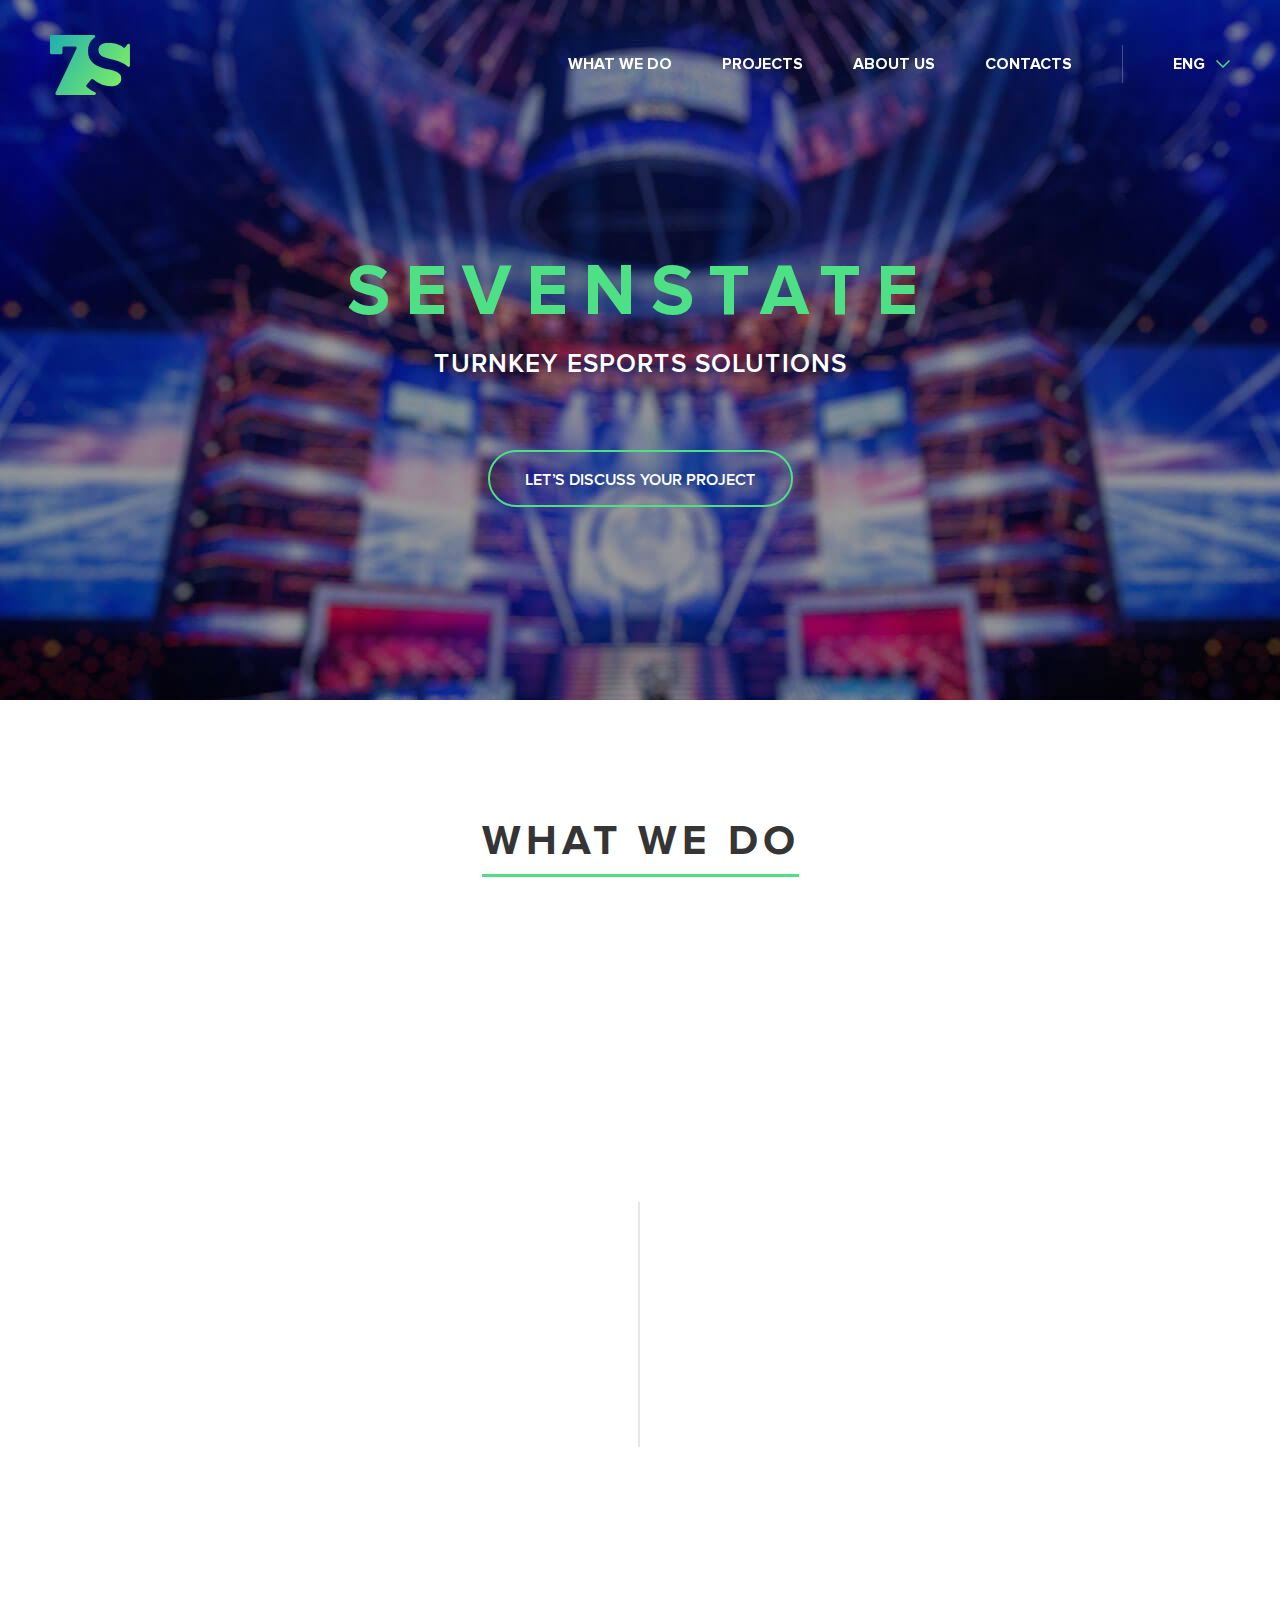
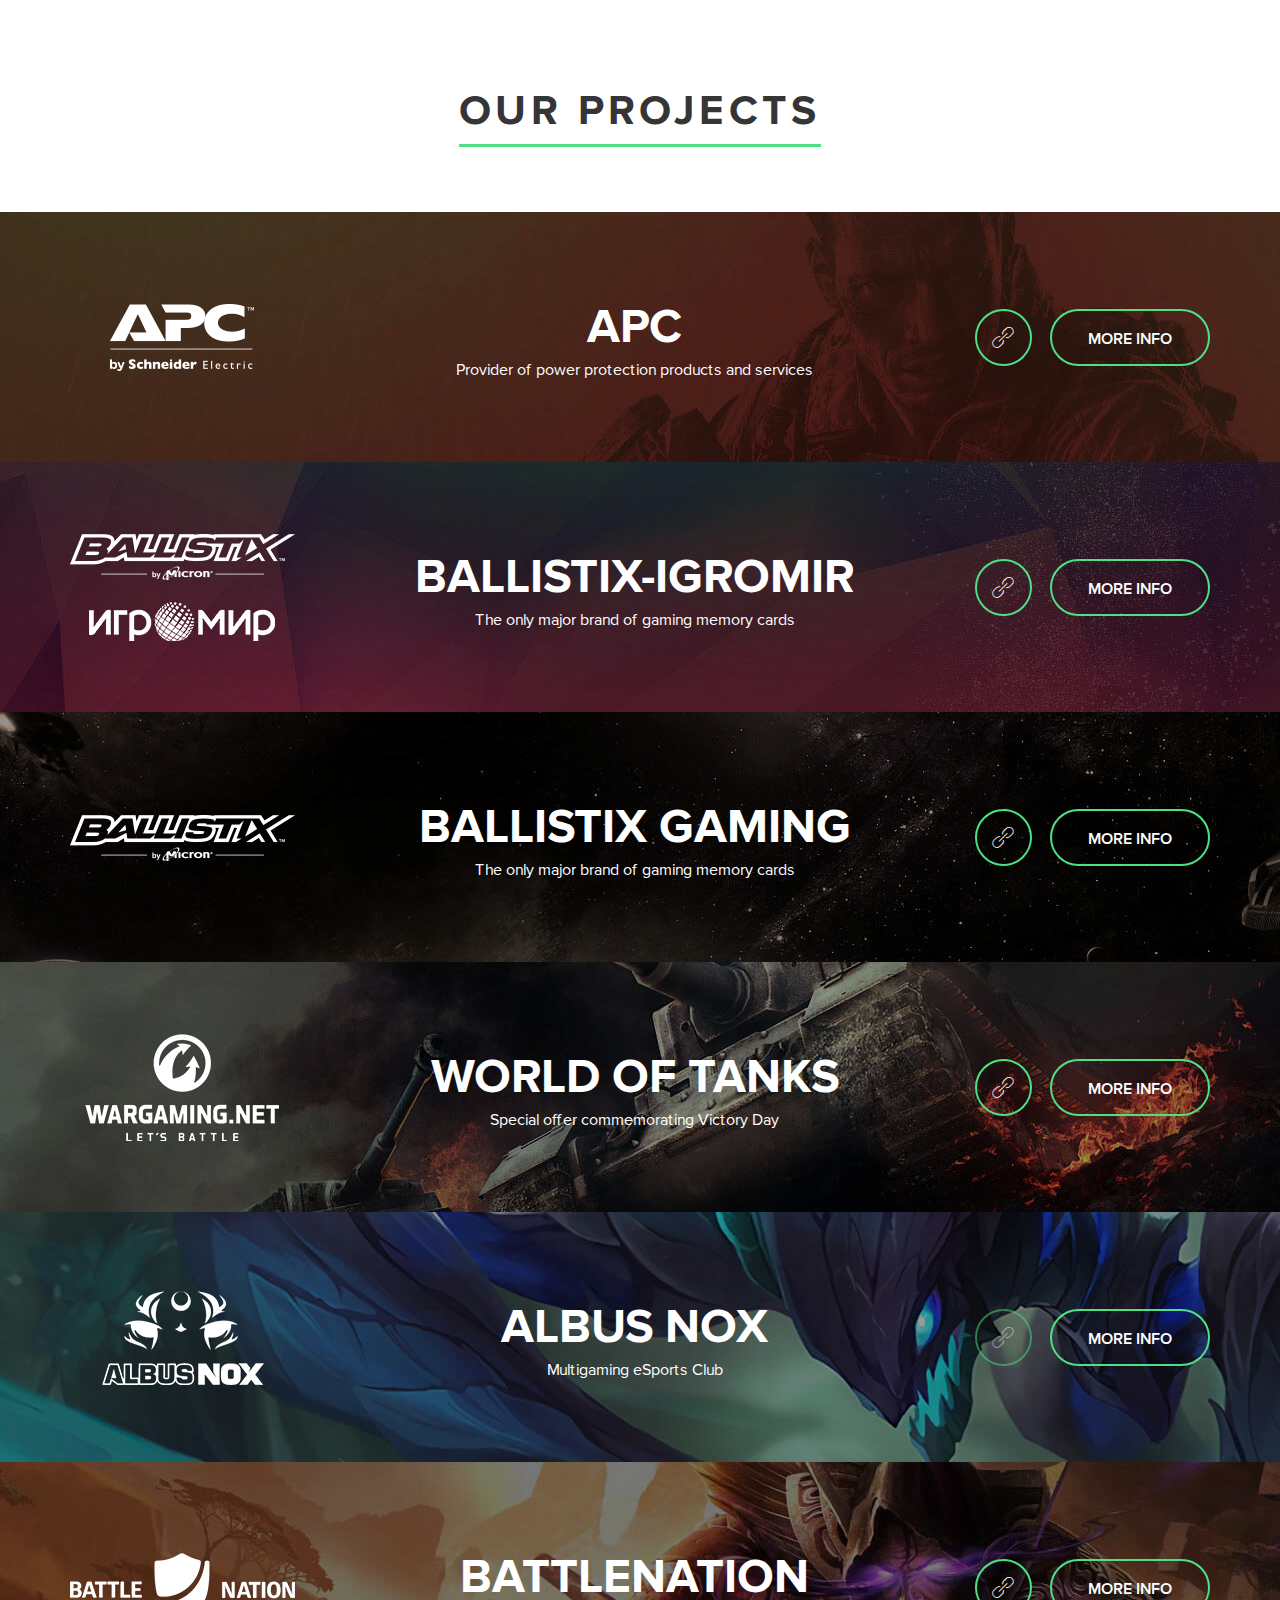
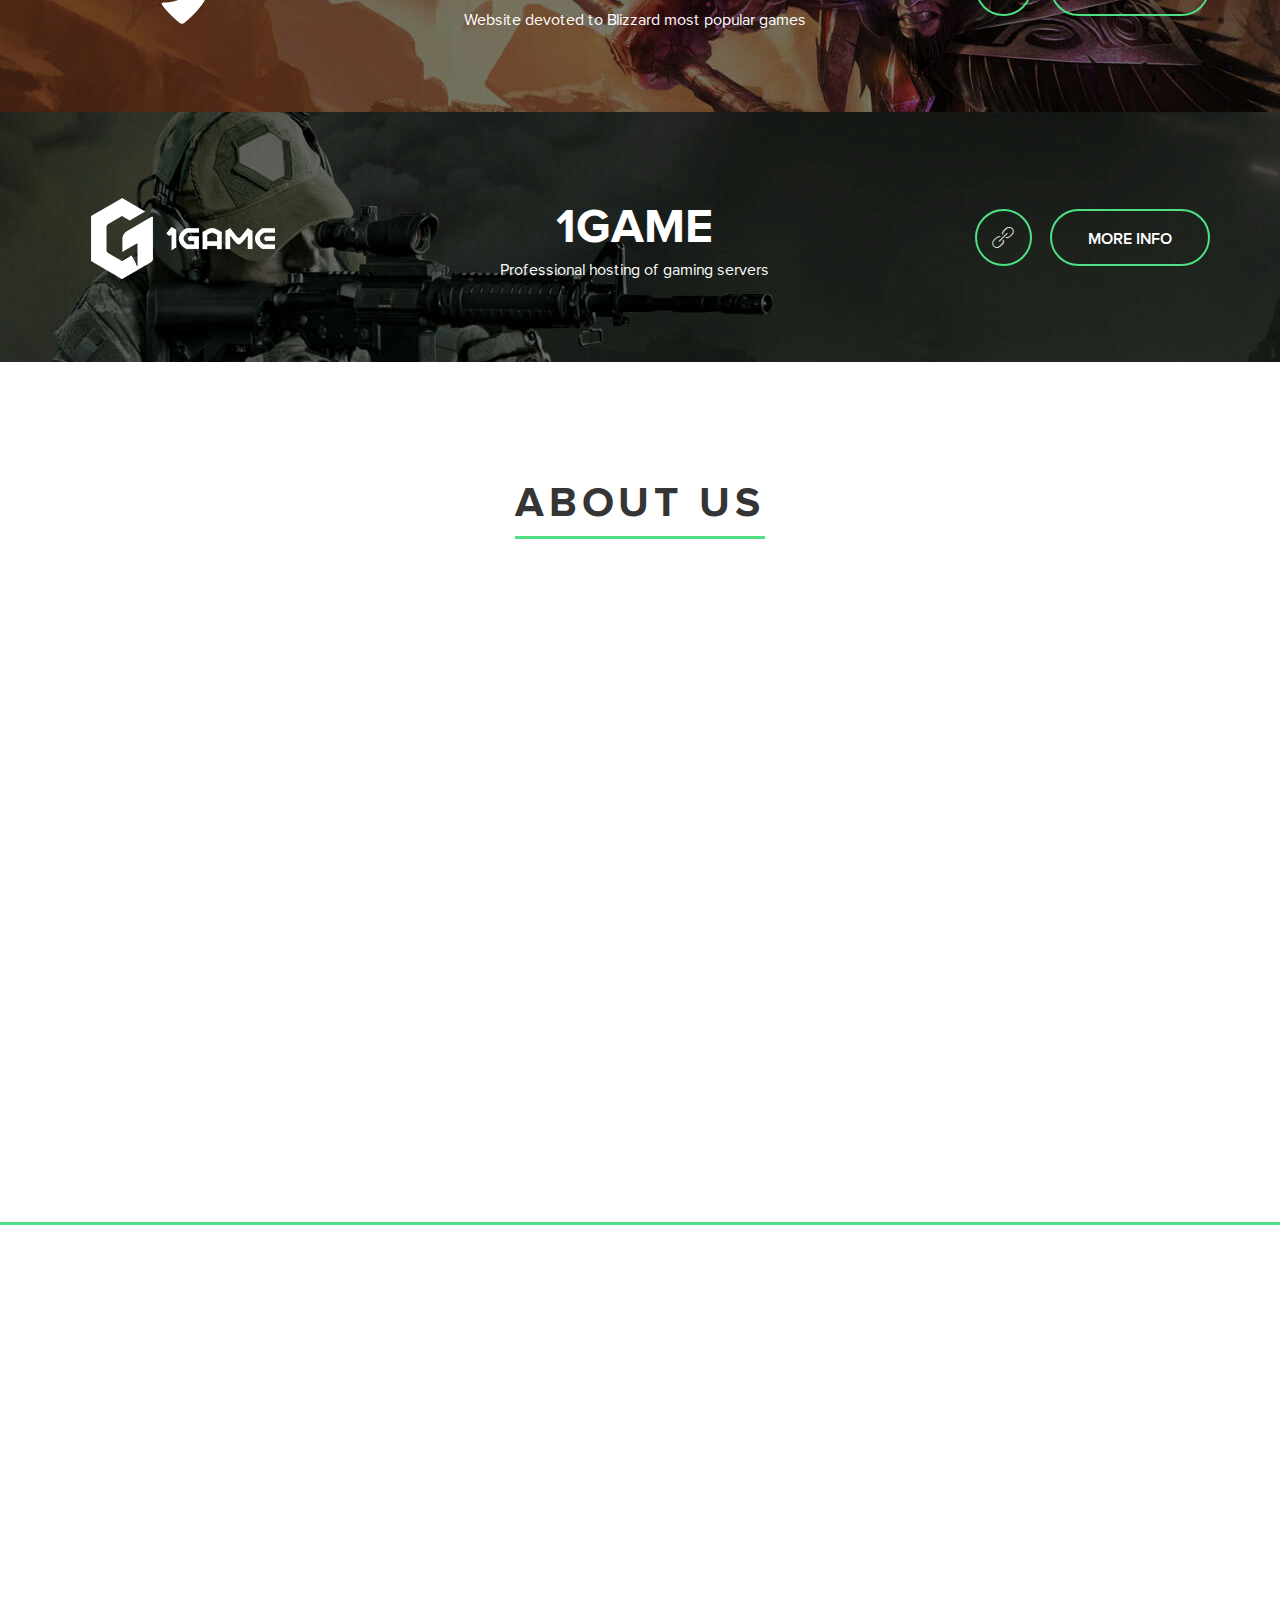
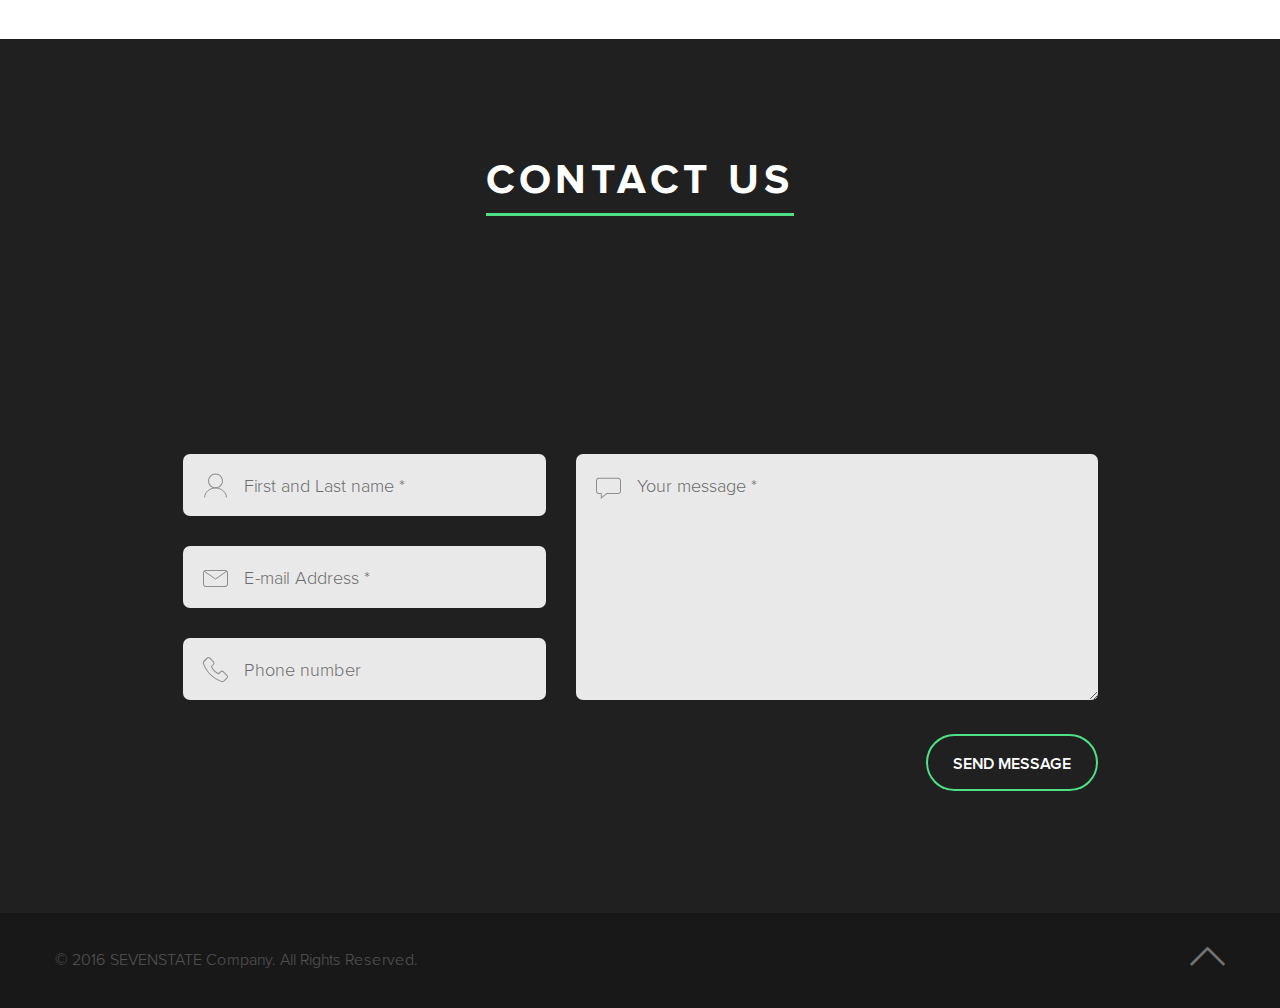
<file: index.html>
<!DOCTYPE html>
<html lang="en">
<head>
  <meta charset="UTF-8">
  <meta name="viewport" content="width=device-width, initial-scale=1">
  <title>Sevenstate</title>

  <link rel="stylesheet" href="css/animate.css">
  <link rel="stylesheet" href="css/grid.css">
  <link rel="stylesheet" href="css/fonts.css">
  <link rel="stylesheet" href="css/application.css">
  <link rel="stylesheet" href="css/button.css">

  <link rel="apple-touch-icon" sizes="180x180" href="/apple-touch-icon.png">
  <link rel="icon" type="image/png" href="favicon-32x32.png" sizes="32x32">
  <link rel="icon" type="image/png" href="favicon-16x16.png" sizes="16x16">
  <link rel="manifest" href="manifest.json">
  <link rel="mask-icon" href="safari-pinned-tab.svg" color="#4cdf84">
  <meta name="apple-mobile-web-app-title" content="sevenstate.com">
  <meta name="application-name" content="sevenstate.com">
  <meta name="theme-color" content="#ffffff">

</head>
<body>
  
  <!-- section first -->
  <section id="first">
    <div class="header_wrapper clearfix">
      <a href="/" class="logo">
        <img src="img/logo.svg" alt="logo" class="img-responsive">
      </a>
      <span class="logo_text">sevenstate</span>
      <div class="mobile_lang hidden-md hidden-lg">
        <a href="javascript:void(0);">eng</a>
        <a href="javascript:void(0);">rus</a>
      </div>
      <nav id="menu">
        <ul>
          <li><span data-scroll="#second">what we do</span></li>
          <li><span data-scroll="#third">projects</span></li>
          <li><span data-scroll="#four">about us</span></li>
          <li><span data-scroll="#fifth">contacts</span></li>
          <li class="visible-lg visible-md">
            <div>
              <a href="javascript:void(0);">eng</a>
              <a href="javascript:void(0);">rus</a>
              <p class="arrow">
                <img src="img/arrow-down.svg" alt="arrow down" class="img-responsive">
              </p>
            </div>
          </li>
        </ul>
      </nav>
      
      <div class="mobile_toggle_btn">
        <span class="line-1"></span>
        <span class="line-2"></span>
        <span class="line-3"></span>
      </div>
    </div>
    <div class="align-center fadeInUp wow" data-wow-delay=".25s">
      <h1>
        sevenstate
      </h1>
      <h2>
        turnkey esports solutions
      </h2>
      <a href="javascript:void(0);" class="btn discuss">Let’s discuss your project</a>
    </div>
  </section>

  <!-- section second -->
  <section id="second">
    <div class="align-center">
      <h2 class="section_title">
          <span>what we do</span>
      </h2>
      <div class="container aftertitle_text fadeInUp wow" data-wow-offset="25">
        SEVENSTATE is a young and ambitious company that makes turnkey cybersport projects.
        We offer wide range of services from content generation to development of design
        and cybersport WEB-projects.
      </div>
    </div>
    <div class="container align-center">
      <div class="row">
        <div class="col-md-6 bordered">
          <h3 class="fadeInUp wow" data-wow-offset="25">
            Digital Innovation
          </h3>
          <div class="row fadeInUp wow" data-wow-offset="100">
            <div class="col-xs-6 item">
              <i class="icon-console"></i>
              <p>Web Development</p>
            </div>
            <div class="col-xs-6 item">
              <i class="icon-design"></i>
              <p>UI/UX Design</p>
            </div>
          </div>
          <div class="row fadeInUp wow" data-wow-offset="100">
            <div class="col-xs-6 item">
              <i class="icon-imac"></i>
              <p>Website Design</p>
            </div>
            <div class="col-xs-6 item">
              <i class="icon-smart-tablet-2"></i>
              <p>Web Apps / Products</p>
            </div>
          </div>
        </div>
        <div class="col-md-6">
          <h3 class="fadeInUp wow" data-wow-offset="25">
            Brand Communication
          </h3>
          <div class="row fadeInUp wow" data-wow-offset="100">
            <div class="col-xs-6 item">
              <i class="icon-news-2"></i>
              <p>Content Development</p>
            </div>
            <div class="col-xs-6 item">
              <i class="icon-pen-2"></i>
              <p>Brand Design</p>
            </div>
          </div>
          <div class="row fadeInUp wow" data-wow-offset="100">
            <div class="col-xs-6 item">
              <i class="icon-user-group-2"></i>
              <p>Marketing & SMM</p>
            </div>
            <div class="col-xs-6 item">
              <i class="icon-camera"></i>
              <p>Live Events Coverage</p>
            </div>
          </div>
        </div>
      </div>
    </div>
  </section>

  <!-- section third -->
  <section id="third">
    <div class="align-center">
      <h2 class="section_title">
          <span>our projects</span>
      </h2>
    </div>
    <div class="projects_wrapper">

      <!-- apc -->
      <div class="project clearfix">
        <div class="apc"></div>
        <header class="container align-center">
          <div>
            <img src="img/apc.png" srcset="img/apc.png 1x, img/apc@2x.png 2x" alt="apc" class="img-responsive">
          </div>
          <div class="visible-lg visible-md">
            <h3>
              APC
            </h3>
            <p>
              Provider of power protection products and services
            </p>
          </div>
          <div>
            <a class="btn circle" href="http://apchome.ru/gamers/" target="_blank">
              <i class="icon-link"></i>
            </a>
            <div class="btn project_info_btn">more info</div>
          </div>
        </header>
        <div class="container content">
          <div class="hidden-md hidden-lg align-center">
            <h3>
              APC
            </h3>
            <p>
              Provider of power protection products and services
            </p>
          </div>
          <div class="row">
            <div class="col-md-6">
              Lorem ipsum dolor sit amet, consectetur adipisicing elit. Animi ea magnam quos ratione earum pariatur dolor delectus illo amet expedita, rerum possimus! Adipisci eos doloribus, voluptate iusto quia nobis odio.
            </div>
            <div class="col-md-6">
              <img src="img/apc-mockup.png" srcset="img/apc-mockup.png 1x, img/apc-mockup.png 2x" alt="apc-mockup" class="img-responsive">
            </div>
          </div>
        </div>
      </div>

      <!-- ballistix igromir -->
      <div class="project clearfix">
        <div class="ballistix_igromir"></div>  
        <header class="container align-center">
          <div>
            <img src="img/ballistix-igromir.png" srcset="img/ballistix-igromir.png 1x, img/ballistix-igromir@2x.png 2x" alt="ballistix-igromir" class="img-responsive">
          </div>
          <div class="visible-lg visible-md">
            <h3>
              ballistix-igromir
            </h3>
            <p>
              The only major brand of gaming memory cards
            </p>
          </div>
          <div>
            <a class="btn circle" href="http://igromir.ballistix.gsl.tv/" target="_blank">
              <i class="icon-link"></i>
            </a>
            <div class="btn project_info_btn">more info</div>
          </div>
        </header>
        </header>
        <div class="container content">
          <div class="hidden-md hidden-lg align-center">
            <h3>
              ballistix-igromir
            </h3>
            <p>
              The only major brand of gaming memory cards
            </p>
          </div>
          <div class="row">
            <div class="col-md-6">
              Lorem ipsum dolor sit amet, consectetur adipisicing elit. Animi ea magnam quos ratione earum pariatur dolor delectus illo amet expedita, rerum possimus! Adipisci eos doloribus, voluptate iusto quia nobis odio.
            </div>
            <div class="col-md-6">
              <img src="img/ballistix-igromir-mockup.png" srcset="img/ballistix-igromir-mockup.png 1x, img/ballistix-igromir-mockup@2x.png 2x" alt="ballistix-igromir-mockup" class="img-responsive">
            </div>
          </div>
        </div>
      </div>

      <!-- ballistix gaming -->
      <div class="project clearfix">
        <div class="ballistix_gaming"></div>
        <header class="container align-center">
          <div>
            <img src="img/ballistix.png" srcset="img/ballistix.png 1x, img/ballistix@2x.png 2x" alt="ballistix" class="img-responsive">
          </div>
          <div class="visible-md visible-lg">
            <h3>
              ballistix gaming
            </h3>
            <p>
              The only major brand of gaming memory cards
            </p>
          </div>
          <div>
            <a class="btn circle" href="http://ballistix.gsl.tv/" target="_blank">
              <i class="icon-link"></i>
            </a>
            <div class="btn project_info_btn">more info</div>
          </div>
        </header>
        <div class="container content">
          <div class="hidden-md hidden-lg">
            <h3>
              ballistix gaming
            </h3>
            <p>
              The only major brand of gaming memory cards
            </p>
          </div>
          <div class="row">
            <div class="col-md-6">
              Lorem ipsum dolor sit amet, consectetur adipisicing elit. Animi ea magnam quos ratione earum pariatur dolor delectus illo amet expedita, rerum possimus! Adipisci eos doloribus, voluptate iusto quia nobis odio.
            </div>
            <div class="col-md-6">
              <img src="img/ballistix-mockup.png" srcset="img/ballistix-mockup.png 1x, img/ballistix-mockup@2x.png 2x" alt="ballistix-mockup" class="img-responsive">
            </div>
          </div>
        </div>
      </div>

      <!-- wot -->
      <div class="project clearfix">
        <div class="wot"></div>
        <header class="container align-center">
          <div>
            <img src="img/wot.png" srcset="img/wot.png 1x, img/wot@2x.png 2x" alt="wot" class="img-responsive">
          </div>
          <div class="visible-md visible-lg">
            <h3>
              world of tanks
            </h3>
            <p>
              Special offer commemorating Victory Day
            </p>
          </div>
          <div>
            <a class="btn circle" href="https://tanks.gsl.tv/" target="_blank">
              <i class="icon-link"></i>
            </a>
            <div class="btn project_info_btn">more info</div>
          </div>
        </header>
        <div class="container content">
          <div class="hidden-md hidden-lg">
            <h3>
              world of tanks
            </h3>
            <p>
              Special offer commemorating Victory Day
            </p>
          </div>
          <div class="row">
            <div class="col-md-6">
              Lorem ipsum dolor sit amet, consectetur adipisicing elit. Animi ea magnam quos ratione earum pariatur dolor delectus illo amet expedita, rerum possimus! Adipisci eos doloribus, voluptate iusto quia nobis odio.
            </div>
            <div class="col-md-6">
              <img src="img/wow-mockup.png" srcset="img/wow-mockup.png 1x, img/wow-mockup@2x.png 2x" alt="wow-mockup" class="img-responsive">
            </div>
          </div>
        </div>
      </div>

      <!-- anox -->
      <div class="project clearfix">
        <div class="anox"></div>
        <header class="container align-center">
          <div>
            <img src="img/anox.png" srcset="img/anox.png 1x, img/anox@2x.png 2x" alt="apc" class="img-responsive">
          </div>
          <div class="visible-md visible-lg">
            <h3>
              albus nox
            </h3>
            <p>
              Multigaming eSports Club
            </p>
          </div>
          <div>
            <a class="btn circle disabled" href="javascript:void(0);">
              <i class="icon-link"></i>
            </a>
            <div class="btn project_info_btn">more info</div>
          </div>
        </header>
        <div class="container content">
          <div class="hidden-md hidden-lg">
            <h3>
              albus nox
            </h3>
            <p>
              Multigaming eSports Club
            </p>
          </div>
          <div class="row">
            <div class="col-md-6">
              Lorem ipsum dolor sit amet, consectetur adipisicing elit. Animi ea magnam quos ratione earum pariatur dolor delectus illo amet expedita, rerum possimus! Adipisci eos doloribus, voluptate iusto quia nobis odio.
            </div>
            <div class="col-md-6">
              <img src="img/an-mockup.png" srcset="img/an-mockup.png 1x, img/an-mockup@2x.png 2x" alt="an-mockup" class="img-responsive">
            </div>
          </div>
        </div>
      </div>

      <!-- battlenation -->
      <div class="project clearfix">
        <div class="battlenation"></div>
        <header class="container align-center">
          <div>
            <img src="img/bn.png" srcset="img/bn.png 1x, img/bn@2x.png 2x" alt="bn" class="img-responsive">
          </div>
          <div class="visible-md visible-lg">
            <h3>
              battlenation
            </h3>
            <p>
              Website devoted to Blizzard most popular games
            </p>
          </div>
          <div>
            <a class="btn circle" href="http://battlenation.ru/" target="_blank">
              <i class="icon-link"></i>
            </a>
            <div class="btn project_info_btn">more info</div>
          </div>
        </header>
        <div class="container content">
          <div class="hidden-md hidden-lg">
            <h3>
              battlenation
            </h3>
            <p>
              Website devoted to Blizzard most popular games
            </p>
          </div>
          <div class="row">
            <div class="col-md-6">
              Lorem ipsum dolor sit amet, consectetur adipisicing elit. Animi ea magnam quos ratione earum pariatur dolor delectus illo amet expedita, rerum possimus! Adipisci eos doloribus, voluptate iusto quia nobis odio.
            </div>
            <div class="col-md-6">
              <img src="img/bn-mockup.png" srcset="img/bn-mockup.png 1x, img/bn-mockup@2x.png 2x" alt="bn-mockup" class="img-responsive">
            </div>
          </div>
        </div>
      </div>

      <!-- 1game -->
      <div class="project clearfix">
        <div class="onegame"></div>
        <header class="container align-center">
          <div>
            <img src="img/1g.png" srcset="img/1g.png 1x, img/1g@2x.png 2x" alt="1game" class="img-responsive">
          </div>
          <div class="visible-md visible-lg">
            <h3>
              1game
            </h3>
            <p>
              Professional hosting of gaming servers
            </p>
          </div>
          <div>
            <a class="btn circle" href="https://1game.ua/" target="_blank">
              <i class="icon-link"></i>
            </a>
            <div class="btn project_info_btn">more info</div>
          </div>
        </header>
        <div class="container content">
          <div class="hidden-md hidden-lg">
            <h3>
              1game
            </h3>
            <p>
              Professional hosting of gaming servers
            </p>
          </div>
          <div class="row">
            <div class="col-md-6">
              Lorem ipsum dolor sit amet, consectetur adipisicing elit. Animi ea magnam quos ratione earum pariatur dolor delectus illo amet expedita, rerum possimus! Adipisci eos doloribus, voluptate iusto quia nobis odio.
            </div>
            <div class="col-md-6">
              <img src="img/1g-mockup.png" srcset="img/1g-mockup.png 1x, img/1g-mockup@2x.png 2x" alt="1game" class="img-responsive">
            </div>
          </div>
        </div>
      </div>

    </div>
  </section>

  <!-- section four -->
  <section id="four">
    <div class="align-center">
      <h2 class="section_title">
        <span>about us</span>
      </h2>
      <div class="container aftertitle_text fadeInUp wow" data-wow-offset="25">
      SEVENSTATE is the brand-new name in esport world. The company is founded by three cybersport 
      enthusiasts and professionals with proven record of work in esport industry.
      </div>
    </div>

    <!-- photos -->
    <div class="container">
      <div class="row align-center">
        <!-- 1 -->
        <div class="col-md-4">
          <img src="img/jason.jpg" srcset="img/jason.jpg 1x, img/jason@2x.jpg 2x" alt="jason" class="img-responsive profile_img fadeIn wow" data-wow-offset="200">
          <div class="fake_line_employee"></div>
          <div class="employee fadeInUp wow" data-wow-offset="200">
            <h2>IVAN SIYANYTSYA</h2>
            <span>Head of Development</span>
            <p>Главный редактор, автор статей, репортёр. Написал свыше 500 статей на киберспортивную тематику. В индустрии киберспорта с 2010 года.</p>
            <div class="row bounceIn wow" data-wow-offset="200">
              <div class="col-md-4"><img src="img/logos-sltv.png" srcset="img/logos-sltv.png 1x, img/logos-sltv@2x.png 2x" alt="sltv" class="img-responsive"></div>
              <div class="col-md-4"><img src="img/logos-wargaming.png" srcset="img/logos-wargaming.png 1x, img/logos-wargaming@2x.png 2x" alt="wargaming" class="img-responsive"></div>
              <div class="col-md-4"><img src="img/logos-eswc.png" srcset="img/logos-eswc.png 1x, img/logos-eswc@2x.png 2x" alt="eswc" class="img-responsive"></div>
            </div>
          </div>
        </div>
        <!-- 2 -->
        <div class="col-md-4">
          <img src="img/andersen.jpg" srcset="img/andersen.jpg 1x, img/andersen@2x.jpg 2x" alt="andersen" class="img-responsive profile_img fadeIn wow" data-wow-delay=".25s"  data-wow-offset="200">
          <div class="fake_line_employee"></div>
          <div class="employee middle fadeInUp wow" data-wow-offset="200">
            <h2>ROSTISLAV GRUBI</h2>
            <span>Head of Content</span>
            <p>Главный редактор, автор статей, репортёр. Написал свыше 500 статей на киберспортивную тематику. В индустрии киберспорта с 2010 года.</p>
            <div class="row bounceIn wow" data-wow-offset="200">
              <div class="col-md-4"><img src="img/logos-natusvincere.png" srcset="img/logos-natusvincere.png 1x, img/logos-natusvincere@2x.png 2x" alt="natusvincere" class="img-responsive"></div>
              <div class="col-md-4"><img src="img/logos-virtuspro.png" srcset="img/logos-virtuspro.png 1x, img/logos-virtuspro@2x.png 2x" alt="virtuspro" class="img-responsive"></div>
              <div class="col-md-4"><img src="img/logos-redbull.png" srcset="img/logos-redbull.png 1x, img/logos-redbull@2x.png 2x" alt="redbull" class="img-responsive"></div>
            </div>
          </div>
        </div>
        <!-- 3 -->
        <div class="col-md-4">
          <img src="img/askold.jpg" srcset="img/askold.jpg 1x, img/askold@2x.jpg 2x" alt="askold" class="img-responsive profile_img fadeIn wow"  data-wow-offset="200" data-wow-delay=".5s">
          <div class="fake_line_employee"></div>
          <div class="employee fadeInUp wow" data-wow-offset="200">
            <h2>SERGEY STRYUKOV</h2>
            <span>Head of Design</span>
            <p>Главный редактор, автор статей, репортёр. Написал свыше 500 статей на киберспортивную тематику. В индустрии киберспорта с 2010 года.</p>
            <div class="row bounceIn wow" data-wow-offset="200">
              <div class="col-md-4"><img src="img/logos-gameshow.png" srcset="img/logos-gameshow.png 1x, img/logos-gameshow@2x.png 2x" alt="gameshow" class="img-responsive"></div>
              <div class="col-md-4"><img src="img/logos-apc.png" srcset="img/logos-apc.png 1x, img/logos-apc@2x.png 2x" alt="apc" class="img-responsive"></div>
              <div class="col-md-4"><img src="img/logos-ballistix.png" srcset="img/logos-ballistix.png 1x, img/logos-ballistix@2x.png 2x" alt="ballistix" class="img-responsive"></div>
            </div>
          </div>
        </div>
      </div>
    </div>
    <!-- photodivider -->
    <div class="fake_line visible-md visible-lg"></div>
    
  </section>

  <!-- section fifth -->
  <section id="fifth">
    <div class="align-center">
      <h2 class="section_title">
        <span>contact us</span>
      </h2>
      <div class="container aftertitle_text fadeInUp wow" data-wow-offset="25">
        You want to build quality esports website or esports section? Organize your own team?
        Launch an online league for popular game? You are welcomed to request our assistance!
        Write to 
        <span>
          info@sevenstate.com
        </span> 
        or use the form below
      </div>
    </div>
    <div class="container">
      <div class="row ">
        <form action="" class="contacts_form col-md-10 col-md-offset-1">
          <div class="col-md-5">
            <input type="text" class="form_controller name" placeholder="First and Last name *">
            <input type="text" class="form_controller mail" placeholder="E-mail Address *">
            <input type="text" class="form_controller phone" placeholder="Phone number">
          </div>
          <div class="col-md-7">
            <textarea name="" id="" cols="30" rows="10" class="form_controller message" placeholder="Your message *"></textarea>
          </div>
          <div class="col-md-12">
            <input type="submit" class="btn" value="send message">
          </div>
        </form>
      </div>
    </div>
  </section>

  <footer id="footer">
    <div class="container">
      <div class="row">
        <p class="copy pull-left">
          &copy; 2016 SEVENSTATE Company. All Rights Reserved.
        </p>
        <span class="gotop pull-right">
          <i class="icon-arrow-up"></i>
        </span>
      </div>
    </div>
  </footer>
  
  <!-- scripts -->
  <script src="https://cdnjs.cloudflare.com/ajax/libs/jquery/3.1.0/jquery.min.js"></script>
  <script src="https://cdnjs.cloudflare.com/ajax/libs/wow/1.1.2/wow.min.js"></script>
  <script src="js/application.js"></script>
</body>
</html>
</file>
<file: css/grid.css>
@-ms-viewport {
  width: device-width;
}
.visible-xs,
.visible-sm,
.visible-md,
.visible-lg {
  display: none !important;
}
.visible-xs-block,
.visible-xs-inline,
.visible-xs-inline-block,
.visible-sm-block,
.visible-sm-inline,
.visible-sm-inline-block,
.visible-md-block,
.visible-md-inline,
.visible-md-inline-block,
.visible-lg-block,
.visible-lg-inline,
.visible-lg-inline-block {
  display: none !important;
}
@media (max-width: 767px) {
  .visible-xs {
    display: block !important;
  }
  table.visible-xs {
    display: table;
  }
  tr.visible-xs {
    display: table-row !important;
  }
  th.visible-xs,
  td.visible-xs {
    display: table-cell !important;
  }
}
@media (max-width: 767px) {
  .visible-xs-block {
    display: block !important;
  }
}
@media (max-width: 767px) {
  .visible-xs-inline {
    display: inline !important;
  }
}
@media (max-width: 767px) {
  .visible-xs-inline-block {
    display: inline-block !important;
  }
}
@media (min-width: 768px) and (max-width: 991px) {
  .visible-sm {
    display: block !important;
  }
  table.visible-sm {
    display: table;
  }
  tr.visible-sm {
    display: table-row !important;
  }
  th.visible-sm,
  td.visible-sm {
    display: table-cell !important;
  }
}
@media (min-width: 768px) and (max-width: 991px) {
  .visible-sm-block {
    display: block !important;
  }
}
@media (min-width: 768px) and (max-width: 991px) {
  .visible-sm-inline {
    display: inline !important;
  }
}
@media (min-width: 768px) and (max-width: 991px) {
  .visible-sm-inline-block {
    display: inline-block !important;
  }
}
@media (min-width: 992px) and (max-width: 1199px) {
  .visible-md {
    display: block !important;
  }
  table.visible-md {
    display: table;
  }
  tr.visible-md {
    display: table-row !important;
  }
  th.visible-md,
  td.visible-md {
    display: table-cell !important;
  }
}
@media (min-width: 992px) and (max-width: 1199px) {
  .visible-md-block {
    display: block !important;
  }
}
@media (min-width: 992px) and (max-width: 1199px) {
  .visible-md-inline {
    display: inline !important;
  }
}
@media (min-width: 992px) and (max-width: 1199px) {
  .visible-md-inline-block {
    display: inline-block !important;
  }
}
@media (min-width: 1200px) {
  .visible-lg {
    display: block !important;
  }
  table.visible-lg {
    display: table;
  }
  tr.visible-lg {
    display: table-row !important;
  }
  th.visible-lg,
  td.visible-lg {
    display: table-cell !important;
  }
}
@media (min-width: 1200px) {
  .visible-lg-block {
    display: block !important;
  }
}
@media (min-width: 1200px) {
  .visible-lg-inline {
    display: inline !important;
  }
}
@media (min-width: 1200px) {
  .visible-lg-inline-block {
    display: inline-block !important;
  }
}
@media (max-width: 767px) {
  .hidden-xs {
    display: none !important;
  }
}
@media (min-width: 768px) and (max-width: 991px) {
  .hidden-sm {
    display: none !important;
  }
}
@media (min-width: 992px) and (max-width: 1199px) {
  .hidden-md {
    display: none !important;
  }
}
@media (min-width: 1200px) {
  .hidden-lg {
    display: none !important;
  }
}
.visible-print {
  display: none !important;
}
@media print {
  .visible-print {
    display: block !important;
  }
  table.visible-print {
    display: table;
  }
  tr.visible-print {
    display: table-row !important;
  }
  th.visible-print,
  td.visible-print {
    display: table-cell !important;
  }
}
.visible-print-block {
  display: none !important;
}
@media print {
  .visible-print-block {
    display: block !important;
  }
}
.visible-print-inline {
  display: none !important;
}
@media print {
  .visible-print-inline {
    display: inline !important;
  }
}
.visible-print-inline-block {
  display: none !important;
}
@media print {
  .visible-print-inline-block {
    display: inline-block !important;
  }
}
@media print {
  .hidden-print {
    display: none !important;
  }
}
.container {
  margin-right: auto;
  margin-left: auto;
  padding-left: 15px;
  padding-right: 15px;
}
@media (min-width: 768px) {
  .container {
    width: 750px;
  }
}
@media (min-width: 992px) {
  .container {
    width: 970px;
  }
}
@media (min-width: 1200px) {
  .container {
    width: 1170px;
  }
}
.container-fluid {
  margin-right: auto;
  margin-left: auto;
  padding-left: 15px;
  padding-right: 15px;
}
.row {
  margin-left: -15px;
  margin-right: -15px;
}
.col, .col-xs-1, .col-sm-1, .col-md-1, .col-lg-1, .col-xs-2, .col-sm-2, .col-md-2, .col-lg-2, .col-xs-3, .col-sm-3, .col-md-3, .col-lg-3, .col-xs-4, .col-sm-4, .col-md-4, .col-lg-4, .col-xs-5, .col-sm-5, .col-md-5, .col-lg-5, .col-xs-6, .col-sm-6, .col-md-6, .col-lg-6, .col-xs-7, .col-sm-7, .col-md-7, .col-lg-7, .col-xs-8, .col-sm-8, .col-md-8, .col-lg-8, .col-xs-9, .col-sm-9, .col-md-9, .col-lg-9, .col-xs-10, .col-sm-10, .col-md-10, .col-lg-10, .col-xs-11, .col-sm-11, .col-md-11, .col-lg-11, .col-xs-12, .col-sm-12, .col-md-12, .col-lg-12 {
  position: relative;
  min-height: 1px;
  padding-left: 15px;
  padding-right: 15px;
}
.col, .col-xs-1, .col-xs-2, .col-xs-3, .col-xs-4, .col-xs-5, .col-xs-6, .col-xs-7, .col-xs-8, .col-xs-9, .col-xs-10, .col-xs-11, .col-xs-12 {
  float: left;
}
.col-xs-12 {
  width: 100%;
}
.col-xs-11 {
  width: 91.66666667%;
}
.col-xs-10 {
  width: 83.33333333%;
}
.col-xs-9 {
  width: 75%;
}
.col-xs-8 {
  width: 66.66666667%;
}
.col-xs-7 {
  width: 58.33333333%;
}
.col-xs-6 {
  width: 50%;
}
.col-xs-5 {
  width: 41.66666667%;
}
.col-xs-4 {
  width: 33.33333333%;
}
.col-xs-3 {
  width: 25%;
}
.col-xs-2 {
  width: 16.66666667%;
}
.col-xs-1 {
  width: 8.33333333%;
}
.col-xs-pull-12 {
  right: 100%;
}
.col-xs-pull-11 {
  right: 91.66666667%;
}
.col-xs-pull-10 {
  right: 83.33333333%;
}
.col-xs-pull-9 {
  right: 75%;
}
.col-xs-pull-8 {
  right: 66.66666667%;
}
.col-xs-pull-7 {
  right: 58.33333333%;
}
.col-xs-pull-6 {
  right: 50%;
}
.col-xs-pull-5 {
  right: 41.66666667%;
}
.col-xs-pull-4 {
  right: 33.33333333%;
}
.col-xs-pull-3 {
  right: 25%;
}
.col-xs-pull-2 {
  right: 16.66666667%;
}
.col-xs-pull-1 {
  right: 8.33333333%;
}
.col-xs-pull-0 {
  right: auto;
}
.col-xs-push-12 {
  left: 100%;
}
.col-xs-push-11 {
  left: 91.66666667%;
}
.col-xs-push-10 {
  left: 83.33333333%;
}
.col-xs-push-9 {
  left: 75%;
}
.col-xs-push-8 {
  left: 66.66666667%;
}
.col-xs-push-7 {
  left: 58.33333333%;
}
.col-xs-push-6 {
  left: 50%;
}
.col-xs-push-5 {
  left: 41.66666667%;
}
.col-xs-push-4 {
  left: 33.33333333%;
}
.col-xs-push-3 {
  left: 25%;
}
.col-xs-push-2 {
  left: 16.66666667%;
}
.col-xs-push-1 {
  left: 8.33333333%;
}
.col-xs-push-0 {
  left: auto;
}
.col-xs-offset-12 {
  margin-left: 100%;
}
.col-xs-offset-11 {
  margin-left: 91.66666667%;
}
.col-xs-offset-10 {
  margin-left: 83.33333333%;
}
.col-xs-offset-9 {
  margin-left: 75%;
}
.col-xs-offset-8 {
  margin-left: 66.66666667%;
}
.col-xs-offset-7 {
  margin-left: 58.33333333%;
}
.col-xs-offset-6 {
  margin-left: 50%;
}
.col-xs-offset-5 {
  margin-left: 41.66666667%;
}
.col-xs-offset-4 {
  margin-left: 33.33333333%;
}
.col-xs-offset-3 {
  margin-left: 25%;
}
.col-xs-offset-2 {
  margin-left: 16.66666667%;
}
.col-xs-offset-1 {
  margin-left: 8.33333333%;
}
.col-xs-offset-0 {
  margin-left: 0%;
}
@media (min-width: 768px) {
  .col, .col-sm-1, .col-sm-2, .col-sm-3, .col-sm-4, .col-sm-5, .col-sm-6, .col-sm-7, .col-sm-8, .col-sm-9, .col-sm-10, .col-sm-11, .col-sm-12 {
    float: left;
  }
  .col-sm-12 {
    width: 100%;
  }
  .col-sm-11 {
    width: 91.66666667%;
  }
  .col-sm-10 {
    width: 83.33333333%;
  }
  .col-sm-9 {
    width: 75%;
  }
  .col-sm-8 {
    width: 66.66666667%;
  }
  .col-sm-7 {
    width: 58.33333333%;
  }
  .col-sm-6 {
    width: 50%;
  }
  .col-sm-5 {
    width: 41.66666667%;
  }
  .col-sm-4 {
    width: 33.33333333%;
  }
  .col-sm-3 {
    width: 25%;
  }
  .col-sm-2 {
    width: 16.66666667%;
  }
  .col-sm-1 {
    width: 8.33333333%;
  }
  .col-sm-pull-12 {
    right: 100%;
  }
  .col-sm-pull-11 {
    right: 91.66666667%;
  }
  .col-sm-pull-10 {
    right: 83.33333333%;
  }
  .col-sm-pull-9 {
    right: 75%;
  }
  .col-sm-pull-8 {
    right: 66.66666667%;
  }
  .col-sm-pull-7 {
    right: 58.33333333%;
  }
  .col-sm-pull-6 {
    right: 50%;
  }
  .col-sm-pull-5 {
    right: 41.66666667%;
  }
  .col-sm-pull-4 {
    right: 33.33333333%;
  }
  .col-sm-pull-3 {
    right: 25%;
  }
  .col-sm-pull-2 {
    right: 16.66666667%;
  }
  .col-sm-pull-1 {
    right: 8.33333333%;
  }
  .col-sm-pull-0 {
    right: auto;
  }
  .col-sm-push-12 {
    left: 100%;
  }
  .col-sm-push-11 {
    left: 91.66666667%;
  }
  .col-sm-push-10 {
    left: 83.33333333%;
  }
  .col-sm-push-9 {
    left: 75%;
  }
  .col-sm-push-8 {
    left: 66.66666667%;
  }
  .col-sm-push-7 {
    left: 58.33333333%;
  }
  .col-sm-push-6 {
    left: 50%;
  }
  .col-sm-push-5 {
    left: 41.66666667%;
  }
  .col-sm-push-4 {
    left: 33.33333333%;
  }
  .col-sm-push-3 {
    left: 25%;
  }
  .col-sm-push-2 {
    left: 16.66666667%;
  }
  .col-sm-push-1 {
    left: 8.33333333%;
  }
  .col-sm-push-0 {
    left: auto;
  }
  .col-sm-offset-12 {
    margin-left: 100%;
  }
  .col-sm-offset-11 {
    margin-left: 91.66666667%;
  }
  .col-sm-offset-10 {
    margin-left: 83.33333333%;
  }
  .col-sm-offset-9 {
    margin-left: 75%;
  }
  .col-sm-offset-8 {
    margin-left: 66.66666667%;
  }
  .col-sm-offset-7 {
    margin-left: 58.33333333%;
  }
  .col-sm-offset-6 {
    margin-left: 50%;
  }
  .col-sm-offset-5 {
    margin-left: 41.66666667%;
  }
  .col-sm-offset-4 {
    margin-left: 33.33333333%;
  }
  .col-sm-offset-3 {
    margin-left: 25%;
  }
  .col-sm-offset-2 {
    margin-left: 16.66666667%;
  }
  .col-sm-offset-1 {
    margin-left: 8.33333333%;
  }
  .col-sm-offset-0 {
    margin-left: 0%;
  }
}
@media (min-width: 992px) {
  .col, .col-md-1, .col-md-2, .col-md-3, .col-md-4, .col-md-5, .col-md-6, .col-md-7, .col-md-8, .col-md-9, .col-md-10, .col-md-11, .col-md-12 {
    float: left;
  }
  .col-md-12 {
    width: 100%;
  }
  .col-md-11 {
    width: 91.66666667%;
  }
  .col-md-10 {
    width: 83.33333333%;
  }
  .col-md-9 {
    width: 75%;
  }
  .col-md-8 {
    width: 66.66666667%;
  }
  .col-md-7 {
    width: 58.33333333%;
  }
  .col-md-6 {
    width: 50%;
  }
  .col-md-5 {
    width: 41.66666667%;
  }
  .col-md-4 {
    width: 33.33333333%;
  }
  .col-md-3 {
    width: 25%;
  }
  .col-md-2 {
    width: 16.66666667%;
  }
  .col-md-1 {
    width: 8.33333333%;
  }
  .col-md-pull-12 {
    right: 100%;
  }
  .col-md-pull-11 {
    right: 91.66666667%;
  }
  .col-md-pull-10 {
    right: 83.33333333%;
  }
  .col-md-pull-9 {
    right: 75%;
  }
  .col-md-pull-8 {
    right: 66.66666667%;
  }
  .col-md-pull-7 {
    right: 58.33333333%;
  }
  .col-md-pull-6 {
    right: 50%;
  }
  .col-md-pull-5 {
    right: 41.66666667%;
  }
  .col-md-pull-4 {
    right: 33.33333333%;
  }
  .col-md-pull-3 {
    right: 25%;
  }
  .col-md-pull-2 {
    right: 16.66666667%;
  }
  .col-md-pull-1 {
    right: 8.33333333%;
  }
  .col-md-pull-0 {
    right: auto;
  }
  .col-md-push-12 {
    left: 100%;
  }
  .col-md-push-11 {
    left: 91.66666667%;
  }
  .col-md-push-10 {
    left: 83.33333333%;
  }
  .col-md-push-9 {
    left: 75%;
  }
  .col-md-push-8 {
    left: 66.66666667%;
  }
  .col-md-push-7 {
    left: 58.33333333%;
  }
  .col-md-push-6 {
    left: 50%;
  }
  .col-md-push-5 {
    left: 41.66666667%;
  }
  .col-md-push-4 {
    left: 33.33333333%;
  }
  .col-md-push-3 {
    left: 25%;
  }
  .col-md-push-2 {
    left: 16.66666667%;
  }
  .col-md-push-1 {
    left: 8.33333333%;
  }
  .col-md-push-0 {
    left: auto;
  }
  .col-md-offset-12 {
    margin-left: 100%;
  }
  .col-md-offset-11 {
    margin-left: 91.66666667%;
  }
  .col-md-offset-10 {
    margin-left: 83.33333333%;
  }
  .col-md-offset-9 {
    margin-left: 75%;
  }
  .col-md-offset-8 {
    margin-left: 66.66666667%;
  }
  .col-md-offset-7 {
    margin-left: 58.33333333%;
  }
  .col-md-offset-6 {
    margin-left: 50%;
  }
  .col-md-offset-5 {
    margin-left: 41.66666667%;
  }
  .col-md-offset-4 {
    margin-left: 33.33333333%;
  }
  .col-md-offset-3 {
    margin-left: 25%;
  }
  .col-md-offset-2 {
    margin-left: 16.66666667%;
  }
  .col-md-offset-1 {
    margin-left: 8.33333333%;
  }
  .col-md-offset-0 {
    margin-left: 0%;
  }
}
@media (min-width: 1200px) {
  .col, .col-lg-1, .col-lg-2, .col-lg-3, .col-lg-4, .col-lg-5, .col-lg-6, .col-lg-7, .col-lg-8, .col-lg-9, .col-lg-10, .col-lg-11, .col-lg-12 {
    float: left;
  }
  .col-lg-12 {
    width: 100%;
  }
  .col-lg-11 {
    width: 91.66666667%;
  }
  .col-lg-10 {
    width: 83.33333333%;
  }
  .col-lg-9 {
    width: 75%;
  }
  .col-lg-8 {
    width: 66.66666667%;
  }
  .col-lg-7 {
    width: 58.33333333%;
  }
  .col-lg-6 {
    width: 50%;
  }
  .col-lg-5 {
    width: 41.66666667%;
  }
  .col-lg-4 {
    width: 33.33333333%;
  }
  .col-lg-3 {
    width: 25%;
  }
  .col-lg-2 {
    width: 16.66666667%;
  }
  .col-lg-1 {
    width: 8.33333333%;
  }
  .col-lg-pull-12 {
    right: 100%;
  }
  .col-lg-pull-11 {
    right: 91.66666667%;
  }
  .col-lg-pull-10 {
    right: 83.33333333%;
  }
  .col-lg-pull-9 {
    right: 75%;
  }
  .col-lg-pull-8 {
    right: 66.66666667%;
  }
  .col-lg-pull-7 {
    right: 58.33333333%;
  }
  .col-lg-pull-6 {
    right: 50%;
  }
  .col-lg-pull-5 {
    right: 41.66666667%;
  }
  .col-lg-pull-4 {
    right: 33.33333333%;
  }
  .col-lg-pull-3 {
    right: 25%;
  }
  .col-lg-pull-2 {
    right: 16.66666667%;
  }
  .col-lg-pull-1 {
    right: 8.33333333%;
  }
  .col-lg-pull-0 {
    right: auto;
  }
  .col-lg-push-12 {
    left: 100%;
  }
  .col-lg-push-11 {
    left: 91.66666667%;
  }
  .col-lg-push-10 {
    left: 83.33333333%;
  }
  .col-lg-push-9 {
    left: 75%;
  }
  .col-lg-push-8 {
    left: 66.66666667%;
  }
  .col-lg-push-7 {
    left: 58.33333333%;
  }
  .col-lg-push-6 {
    left: 50%;
  }
  .col-lg-push-5 {
    left: 41.66666667%;
  }
  .col-lg-push-4 {
    left: 33.33333333%;
  }
  .col-lg-push-3 {
    left: 25%;
  }
  .col-lg-push-2 {
    left: 16.66666667%;
  }
  .col-lg-push-1 {
    left: 8.33333333%;
  }
  .col-lg-push-0 {
    left: auto;
  }
  .col-lg-offset-12 {
    margin-left: 100%;
  }
  .col-lg-offset-11 {
    margin-left: 91.66666667%;
  }
  .col-lg-offset-10 {
    margin-left: 83.33333333%;
  }
  .col-lg-offset-9 {
    margin-left: 75%;
  }
  .col-lg-offset-8 {
    margin-left: 66.66666667%;
  }
  .col-lg-offset-7 {
    margin-left: 58.33333333%;
  }
  .col-lg-offset-6 {
    margin-left: 50%;
  }
  .col-lg-offset-5 {
    margin-left: 41.66666667%;
  }
  .col-lg-offset-4 {
    margin-left: 33.33333333%;
  }
  .col-lg-offset-3 {
    margin-left: 25%;
  }
  .col-lg-offset-2 {
    margin-left: 16.66666667%;
  }
  .col-lg-offset-1 {
    margin-left: 8.33333333%;
  }
  .col-lg-offset-0 {
    margin-left: 0%;
  }
}
.clearfix,
.clearfix:before,
.clearfix:after,
.container:before,
.container:after,
.container-fluid:before,
.container-fluid:after,
.row:before,
.row:after {
  content: " ";
  display: table;
}
.clearfix:after,
.container:after,
.container-fluid:after,
.row:after {
  clear: both;
}
.center-block {
  display: block;
  margin-left: auto;
  margin-right: auto;
}
.pull-right {
  float: right !important;
}
.pull-left {
  float: left !important;
}
*,
*:before,
*:after {
  -webkit-box-sizing: border-box;
  -moz-box-sizing: border-box;
  box-sizing: border-box;
}
</file>
<file: css/fonts.css>
@font-face {
  font-family: 'ProximaNovaBlack';
  src: url('fonts/ProximaNovaBlack.eot');
  src: url('fonts/ProximaNovaBlack.eot') format('embedded-opentype'),
       url('fonts/ProximaNovaBlack.woff2') format('woff2'),
       url('fonts/ProximaNovaBlack.woff') format('woff'),
       url('fonts/ProximaNovaBlack.ttf') format('truetype'),
       url('fonts/ProximaNovaBlack.svg#ProximaNovaBlack') format('svg');
}
@font-face {
  font-family: 'ProximaNovaBold';
  src: url('fonts/ProximaNovaBold.eot');
  src: url('fonts/ProximaNovaBold.eot') format('embedded-opentype'),
       url('fonts/ProximaNovaBold.woff2') format('woff2'),
       url('fonts/ProximaNovaBold.woff') format('woff'),
       url('fonts/ProximaNovaBold.ttf') format('truetype'),
       url('fonts/ProximaNovaBold.svg#ProximaNovaBold') format('svg');
}
@font-face {
  font-family: 'ProximaNovaLight';
  src: url('fonts/ProximaNovaLight.eot');
  src: url('fonts/ProximaNovaLight.eot') format('embedded-opentype'),
       url('fonts/ProximaNovaLight.woff2') format('woff2'),
       url('fonts/ProximaNovaLight.woff') format('woff'),
       url('fonts/ProximaNovaLight.ttf') format('truetype'),
       url('fonts/ProximaNovaLight.svg#ProximaNovaLight') format('svg');
}
@font-face {
  font-family: 'ProximaNovaReg';
  src: url('fonts/ProximaNovaReg.eot');
  src: url('fonts/ProximaNovaReg.eot') format('embedded-opentype'),
       url('fonts/ProximaNovaReg.woff2') format('woff2'),
       url('fonts/ProximaNovaReg.woff') format('woff'),
       url('fonts/ProximaNovaReg.ttf') format('truetype'),
       url('fonts/ProximaNovaReg.svg#ProximaNovaReg') format('svg');
}
@font-face {
  font-family: 'ProximaNovaSemibold';
  src: url('fonts/ProximaNovaSemibold.eot');
  src: url('fonts/ProximaNovaSemibold.eot') format('embedded-opentype'),
       url('fonts/ProximaNovaSemibold.woff2') format('woff2'),
       url('fonts/ProximaNovaSemibold.woff') format('woff'),
       url('fonts/ProximaNovaSemibold.ttf') format('truetype'),
       url('fonts/ProximaNovaSemibold.svg#ProximaNovaSemibold') format('svg');
}
@font-face {
  font-family: 'icomoon';
  src:  url('fonts/icomoon.eot?x90n4r');
  src:  url('fonts/icomoon.eot?x90n4r#iefix') format('embedded-opentype'),
    url('fonts/icomoon.ttf?x90n4r') format('truetype'),
    url('fonts/icomoon.woff?x90n4r') format('woff'),
    url('fonts/icomoon.svg?x90n4r#icomoon') format('svg');
  font-weight: normal;
  font-style: normal;
}

[class^="icon-"], [class*=" icon-"] {
  /* use !important to prevent issues with browser extensions that change fonts */
  font-family: 'icomoon' !important;
  speak: none;
  font-style: normal;
  font-weight: normal;
  font-variant: normal;
  text-transform: none;
  line-height: 1;

  /* Better Font Rendering =========== */
  -webkit-font-smoothing: antialiased;
  -moz-osx-font-smoothing: grayscale;
}

.icon-arrow-down:before {
  content: "\e900";
}
.icon-arrow-up:before {
  content: "\e901";
}
.icon-camera:before {
  content: "\e902";
}
.icon-console:before {
  content: "\e903";
}
.icon-contacts-email:before {
  content: "\e904";
}
.icon-contacts-message:before {
  content: "\e905";
}
.icon-contacts-name:before {
  content: "\e906";
}
.icon-contacts-phone:before {
  content: "\e907";
}
.icon-design:before {
  content: "\e908";
}
.icon-imac:before {
  content: "\e909";
}
.icon-link:before {
  content: "\e90a";
}
.icon-mail:before {
  content: "\e90c";
}
.icon-mobile:before {
  content: "\e90d";
}
.icon-news-2:before {
  content: "\e90e";
}
.icon-pen-2:before {
  content: "\e90f";
}
.icon-skype:before {
  content: "\e910";
}
.icon-smart-tablet-2:before {
  content: "\e911";
}
.icon-user-group-2:before {
  content: "\e912";
}
</file>
<file: css/button.css>
.btn{
	display: inline-block;
	height: 57px;
	line-height: 57px;
	padding: 0 25px;
	border: 2px solid #4DE084;

	border-radius: 35px;
	
	text-align: center;
	color: #fff;
	font-size: 16px;
	text-transform: uppercase;
	text-decoration: none;
	font-family: 'ProximaNovaSemiBold';
	cursor: pointer;

	-webkit-transition: all 1s cubic-bezier(0.19, 1, 0.22, 1) 0s;
	-moz-transition: all 1s cubic-bezier(0.19, 1, 0.22, 1) 0s;
	-ms-transition: all 1s cubic-bezier(0.19, 1, 0.22, 1) 0s;
	-o-transition: all 1s cubic-bezier(0.19, 1, 0.22, 1) 0s;
	transition: all 1s cubic-bezier(0.19, 1, 0.22, 1) 0s;
}
	.btn:hover,
	.btn.active{
		background-color: #4DE084;
		color: #353535;
	}

	/* project */
	.btn.circle{
		padding: 0;
		width: 57px;
		height: 57px;
		margin-right: 15px;
	}
		.btn.circle i{
			font-size: 22px;	
			position: relative;
			top: 3px;
			left: 0;
		}
		.btn.circle:hover{ color: #000; }

	.btn.disabled{
		opacity: .5;
		cursor: default;
	}
		.btn.disabled:hover{
			background: inherit;
			color: #fff;
		}
	
	.btn.discuss{
		margin-top: 50px;
		padding: 0 35px;
	}
	@media(max-width: 375px){
		.btn.discuss{
			padding: 0 30px;
		}
	}
	
	.btn.project_info_btn{
		width: 160px; 
	}
	.btn.project_info_btn,
	.btn.send_message{ 
		padding: 0 35px;
	}
</file>
<file: css/application.css>
/*reset meyer */
html, body, div, span, applet, object, iframe,
h1, h2, h3, h4, h5, h6, p, blockquote, pre,
a, abbr, acronym, address, big, cite, code,
del, dfn, em, img, ins, kbd, q, s, samp,
small, strike, strong, sub, sup, tt, var,
b, u, i, center,
dl, dt, dd, ol, ul, li,
fieldset, form, label, legend,
table, caption, tbody, tfoot, thead, tr, th, td,
article, aside, canvas, details, embed, 
figure, figcaption, footer, header, hgroup, 
menu, nav, output, ruby, section, summary,
time, mark, audio, video {
	margin: 0;
	padding: 0;
	border: 0;
	font-size: 100%;
	font: inherit;
	vertical-align: baseline;
}
article, aside, details, figcaption, figure, 
footer, header, hgroup, menu, nav, section {
	display: block;
}
 body { line-height: 1; } 
ol, ul { list-style: none; }
blockquote, q { quotes: none; }
blockquote:before, blockquote:after,
q:before, q:after {
	content: '';
	content: none;
}
table {
	border-collapse: collapse;
	border-spacing: 0;
}

/* body */
html,
body{
  overflow-x: hidden;
}
body{
	font-size: 14px;
	line-height: 17px;
}
.img-responsive{
	max-width: 100%;
	height: auto;
	display: block;
}
.align-center{ text-align: center; }

/* def's */
.section_title{
	display: 	inline-block;
	position: relative;
	padding: 0 0 15px;
	margin-top: 120px;
	margin-bottom: 65px;

	color: #353535;
	font-size: 42px;
  letter-spacing: 5px;
  text-transform: uppercase;
  line-height: 42px;
  font-family: 'ProximaNovaBold';
}
	.section_title:after{
		content: '';
		position: absolute;
		bottom: 0;
		left: 0;
		width: 100%;
		height: 3px;
		background: #4de084;
	}
.aftertitle_text{
	margin-bottom: 65px;
  padding: 0 15px;

	font-size: 24px;
  color: #000000;
  line-height: 36px;
  font-family: 'ProximaNovaLight';
}
  .aftertitle_text span{
    color: #4DE084;
  }
@media(max-width: 767px){
  .section_title{
    letter-spacing: 2px;
    font-size: 35px;
  }
  .aftertitle_text{
    font-size: 18px;
    line-height: 27px;
  }
}
/* header wrapper */
.header_wrapper{
  height: 90px;
  line-height: 90px;
  padding: 0 50px;
  width: 100%;
  position: fixed;
  top: 20px;
  left: 0;
  z-index: 1000;
  
  -webkit-transition: all .25s;
  -moz-transition: all .25s;
  -ms-transition: all .25s;
  -o-transition: all .25s;
  transition: all .25s;
}
  .header_wrapper.fixed{
    top: 0;
    background: rgba(0,0,0, .9);
  }
  @media(max-width: 991px){
    .header_wrapper{
      position: fixed;
      top: 0;
      padding: 0 15px;
      background: rgba(0,0,0, .9);
    }
  }

/* mobile lang */
.mobile_lang{
  float: right;
  margin-right: 55px;
}
  .mobile_lang a:first-child{
    margin-right: 15px;
  }

/* mobile_toggle_btn */
.mobile_toggle_btn{
  display: none;
  cursor: pointer;

  position: absolute;
  top: 31px;
  right: 15px;
  
  float: right;
  width: 30px;
  height: 25px;

  font-size: 20px;

  -webkit-transition: all .3s ease-in-out;
  -moz-transition: all .3s ease-in-out;
  -ms-transition: all .3s ease-in-out;
  -o-transition: all .3s ease-in-out;
  transition: all .3s ease-in-out;
}
  .mobile_toggle_btn span{
    display: block;
    background: #4DE084;
    width: 100%;
    height: 2px;
    position: absolute;
    left: 0;
    border-radius: 0.025em;
    transition: all 0.4s;
    -webkit-transition: all 0.4s;
    -moz-transition: all 0.4s;
  }
    .mobile_toggle_btn .line-1{
      top: 0;
    }
    .mobile_toggle_btn .line-2{
      top: 12px;
    }
    .mobile_toggle_btn .line-3{
      top: 25px;
    }
    .mobile_toggle_btn.open .line-1{
      transform: translateY(12px) translateX(0) rotate(45deg);
      -webkit-transform: translateY(12px) translateX(0) rotate(45deg);
      -moz-transform: translateY(12px) translateX(0) rotate(45deg);
    }
    .mobile_toggle_btn.open .line-2{
      opacity: 0;
    }
    .mobile_toggle_btn.open .line-3{
      transform: translateY(-13px) translateX(0) rotate(-45deg);
      -webkit-transform: translateY(-13px) translateX(0) rotate(-45deg);
      -moz-transform: translateY(-13px) translateX(0) rotate(-45deg);
    }
  @media(max-width: 991px){
    .mobile_toggle_btn{
      display: block;
    }
  }

/*=== main menu ===*/
#menu{
	float: right;
}
#menu span,
#menu a,
.mobile_lang a{
	font-size: 16px;
  text-transform: uppercase;
  color: #fff;
  font-family: 'ProximaNovaBold';
  font-weight: 600;
  line-height: 19px;
  text-decoration: none;
  cursor: pointer;

  -webkit-transition: all 1s cubic-bezier(0.19, 1, 0.22, 1) 0s;
  -moz-transition: all 1s cubic-bezier(0.19, 1, 0.22, 1) 0s;
  -ms-transition: all 1s cubic-bezier(0.19, 1, 0.22, 1) 0s;
  -o-transition: all 1s cubic-bezier(0.19, 1, 0.22, 1) 0s;
  transition: all 1s cubic-bezier(0.19, 1, 0.22, 1) 0s;
  
}
	#menu span:hover,
  #menu a:hover,
  #menu span.active,
  .mobile_lang a:hover{
		color: #4DE084;
	}
	#menu li{
		float: left;
		margin-left: 50px;
	}
    #menu li:first-child{
      margin-left: 0;
    }

#menu div{
  margin-top: 25px;
  padding-right: 25px;
  height: 38px;
  position: relative;
  cursor: pointer;
}
  #menu div:hover a{
    opacity: 1;
    visibility: visible;
  }
  #menu div .arrow{
    position: absolute;
    top: 19px;
    right: 0px;
    width: 14px;
    height: 8px;
    margin-top: -4px;
  }
  #menu div a{
    line-height: 38px;
    padding-left: 50px;
    display: block;
    opacity: 0;
    visibility: hidden;

    -webkit-transition: all 1s cubic-bezier(0.19, 1, 0.22, 1) 0s;
    -moz-transition: all 1s cubic-bezier(0.19, 1, 0.22, 1) 0s;
    -ms-transition: all 1s cubic-bezier(0.19, 1, 0.22, 1) 0s;
    -o-transition: all 1s cubic-bezier(0.19, 1, 0.22, 1) 0s;
    transition: all 1s cubic-bezier(0.19, 1, 0.22, 1) 0s;
  }
    #menu div a:first-child{
      opacity: 1;
      visibility: visible;
      border-left: 1px solid rgba(255,255,255, .25);
    }
  @media(max-width: 1200px){
    #menu li{
      margin-left: 40px;
    }
  }
  @media(max-width: 991px){
    #menu{
      display: none;
      width: 100%;
      padding-bottom: 25px;
    }
    #menu li{
      margin: 0;
      text-align: center;
      width: 100%;
      line-height: 50px;
    }
  }
  


/*=== first section ===*/
#first{
	height: 700px;

	background: url('images/header-bg.jpg') no-repeat 50% 0;
	background-attachment: fixed;
	
	background-size: cover;
}
  #first .align-center{
    display: flex;
    text-align: center;
    height: 109%;
    flex-direction: column;
    justify-content: center;
    align-items: center;
  }
	#first .logo{
		display: block;
		width: 80px;
		float: left;
    margin-top: 15px;
	}
  #first .logo_text{
    float: left;
    display: none;
    margin-left: 15px;

    color: #4DE084;
    text-transform: uppercase;
    font-size: 20px;
    font-family: 'ProximaNovaSemiBold';
  }
	#first h1,
	#first h2{
		text-transform: uppercase;
    line-height: 72px;
	}
	#first h1{
		font-family: 'ProximaNovaBold';
		color: #4DE084;
		font-size: 72px;
		letter-spacing: 15px;
	}
	#first h2{
		color: #fff;
		font-size: 26px;
		letter-spacing: 1px;
		font-family: 'ProximaNovaSemiBold';
	}
  @media(max-width: 991px){
    .logo_text{
      display: none !important;
    }
  }
  @media(max-width: 767px){
    #first h1{
      letter-spacing: 2px;
      font-size: 40px;
    }
    #first h2{ line-height: 32px; }
    #first{ height: 600px; }
  }
  @media(max-width: 736px){
    #first{ height: 420px; }
  }
  @media(max-width: 375px){
    #first{ height: 500px; }
  }
  @media(max-width: 320px){
    #first{ height: 450px; }
  }
/*=== section second ===*/
#second h3{
	margin-bottom: 65px;

	font-family: 'ProximaNovaLight';
	font-weight: 300;
	font-size: 32px;
  line-height: 32px;
	color: #7F7F7F;
}
  #second .bordered:before{
    content: '';
    position: absolute;
    display: block;
    top: 25%;
    right: 0;
    height: 50%;
    width: 2px;
    background: #E7E7E7;
  }
#second i{
	color: #4DE084;
	font-size: 100px;
}
#second p{
	padding: 35px 0px 15px;
	
	font-family: 'ProximaNovaReg';
	color: #4F4F4F;
	font-size: 18px;
	font-weight: 400;
}
#second .item{
	margin-bottom: 30px;
}
@media(max-width: 991px){
  #second .bordered{
    margin-bottom: 50px;
  }
  #second .bordered:before{
    display: none;
  }
}
@media(max-width: 414px){
  #second i{ font-size: 90px; }
}
@media(max-width: 375px){
  #second i{ font-size: 85px; }
}
@media(max-width: 320px){
  #second i{ font-size: 80px; }
}
/*===  section third ===*/
.projects_wrapper{
  background-color: #000;
}
.project{
  width: 100%;
  position: relative;
  z-index: 3;
  /*opacity: .7;*/

  -webkit-transition: all 1s cubic-bezier(0.19, 1, 0.22, 1) 0s;
  -moz-transition: all 1s cubic-bezier(0.19, 1, 0.22, 1) 0s;
  -ms-transition: all 1s cubic-bezier(0.19, 1, 0.22, 1) 0s;
  -o-transition: all 1s cubic-bezier(0.19, 1, 0.22, 1) 0s;
  transition: all 1s cubic-bezier(0.19, 1, 0.22, 1) 0s;
}
  .project:hover > div:first-child,
  .project.open > div:first-child{
    opacity: 1;
  }
	/* project bgs */
	.project > div:first-child{
    position: absolute;
    width: 100%;
    height: 100%;
    z-index: 2;
		
    opacity: .7;

    -webkit-transition: all 1s cubic-bezier(0.19, 1, 0.22, 1) 0s;
    -moz-transition: all 1s cubic-bezier(0.19, 1, 0.22, 1) 0s;
    -ms-transition: all 1s cubic-bezier(0.19, 1, 0.22, 1) 0s;
    -o-transition: all 1s cubic-bezier(0.19, 1, 0.22, 1) 0s;
    transition: all 1s cubic-bezier(0.19, 1, 0.22, 1) 0s;
		/*background-size: cover;*/
	}
  .project .apc{
    background: url('images/apc-bg.jpg') no-repeat 50% 0;
  }
	.project .ballistix_igromir{
		background: url('images/blstx-igrmr-bg.jpg') no-repeat 50% 0;
		/*background-size: cover;	*/
	}
	.project .ballistix_gaming{
		background: url('images/blstx-bg.jpg') no-repeat 50% 0;
		/*background-size: cover;	*/
	}
	.project .wot{
		background: url('images/wg-bg.jpg') no-repeat 50% 0;
		/*background-size: cover;	*/
	}
	.project .anox{
		background: url('images/anox-bg.jpg') no-repeat 50% 0;
		/*background-size: cover;	*/
	}
	.project .battlenation{
		background: url('images/bn-bg.jpg') no-repeat 50% 0;
		/*background-size: cover;	*/
	}
	.project .onegame{
		background: url('images/1g-bg.jpg') no-repeat 50% 0;
		/*background-size: cover;	*/
	}
	/* project items */
	.project header{
		height: 250px;
    position: relative;
    z-index: 3;

		display: -webkit-box;
    display: -webkit-flex;
    display: -ms-flexbox;
    display: flex;
    -webkit-box-orient: horizontal;
    -webkit-box-direction: normal;
    -webkit-flex-direction: row;
    -ms-flex-direction: row;
    flex-direction: row;
    -webkit-box-align: center;
    -webkit-align-items: center;
    -ms-flex-align: center;
    align-items: center;
    -webkit-box-pack: justify;
    -webkit-justify-content: space-between;
    -ms-flex-pack: justify;
    justify-content: space-between;
	}
	.project h3{
		font-size: 48px;
    text-transform: uppercase;
    text-align: center;
    line-height: 67px;
    font-family: 'ProximaNovaBold';
    font-weight: 700;
    color: #fff;
	}
	.project header p{
		font-size: 16px;
		line-height: 19px;
    font-family: 'ProximaNovaReg';
    font-weight: 400;
    color: #fff;
	}
	.project .content{
		padding-bottom: 50px;
    display: none;
    position: relative;
    z-index: 3;

		color: #EDEDED;
    font-family: 'ProximaNovaLight';
    font-size: 18px;
    font-weight: 300;
    line-height: 27px;
    text-align: left;
	}
    .project .content.open{
      display: block;
    }

  .project header div:nth-child(even){
    -webkit-box-flex: 1;
    -webkit-flex: 1 0 auto;
    -ms-flex: 1 0 auto;
    flex: 1 0 auto;
  }
  .project header div:nth-child(odd){
    
    -webkit-box-flex: 0;
    -webkit-flex: 0 0 auto;
    -ms-flex: 0 0 auto;
    flex: 0 0 auto;
  }
  @media(max-width: 991px){
    .project .col-md-6{
      margin-top: 25px;
    }
    .project .content{
      text-align: center;
    }
    .project .content img{
      margin: 0 auto;
    }
  }
  @media(max-width: 568px){
    .project header{
      flex-direction: column;
    }
  }

/*=== section four ===*/
#four{
  position: relative;
}
.fake_line{
  position: absolute;
  left: 0px;
  width: 100%;
  height: 3px;
  background: #4de084;
}
.fake_line_employee{
  position: absolute;
  left: -100%;
  width: 300%;
  height: 3px;
  background: #4de084;
  display: none;
}
@media(max-width: 991px){
  .fake_line_employee{ display: block; }
}
/* employee */
.employee{
  padding: 0 15px 65px;
  position: relative;
}
  .employee.middle{
    border-left: 1px solid #e7e7e7;
    border-right: 1px solid #e7e7e7;
  }
    
  .employee h2{
    padding-top: 25px;

    font-size: 32px;
    color: #353535;
    text-transform: uppercase;
    line-height: 48px;
    font-family: 'ProximaNovaBold';
  }
  .employee span{
    display: inline-block;
    margin-bottom: 25px;
    margin-top: 15px;

    color: #4F4F4F;
    font-size: 22px;
    font-weight: 300;
    line-height: 33px;
    font-family: 'ProximaNovaLight';

  }
  .employee p{
    margin-bottom: 25px;

    font-size: 18px;
    color: #000000;
    line-height: 27px;
    font-family: 'ProximaNovaLight';
    font-weight: 300;
  }
  .employee div{
    height: 70px;

    display: -webkit-box;
    display: -webkit-flex;
    display: -ms-flexbox;
    display: flex;
    -webkit-box-orient: horizontal;
    -webkit-box-direction: normal;
    -webkit-flex-direction: row;
    -ms-flex-direction: row;
    flex-direction: row;
    -webkit-box-pack: center;
    -webkit-justify-content: center;
    -ms-flex-pack: center;
    justify-content: center;
    -webkit-box-align: center;
    -webkit-align-items: center;
    -ms-flex-align: center;
    align-items: center;
  }
  .employee img{
    display: inline-block;
    margin: 0 10px;
  }

@media(max-width: 991px){
  .profile_img{
    margin: 0 auto;
    position: relative;
  }
  .employee.middle{
    border: 0;
  }
}
@media(max-width: 767px){
  .profile_img{
    width: 300px;
  }
}

/*=== section fifth ===*/
#fifth{
  min-height: 874px;
  background-color: #202020;
}
  #fifth .aftertitle_text,
  #fifth .section_title{
    color: #fff;
  }

  .contacts_form{
    color: #fff;
  }
  @media(max-width: 991px){
    #fifth{
      padding-bottom: 30px;
    }
  }

/* form */
.form_controller{
  width: 100%;
  margin-bottom: 30px;
  border: 0;
  outline: 0;
  
  border-radius: 7px;
  padding: 21px 12px 19px 61px;  
  min-height: 22px;

  color: #353535;

  font-family: 'ProximaNovaLight';
  font-size: 18px;
  font-weight: 300;

  transition: all 1s cubic-bezier(0.19, 1, 0.22, 1) 0s;

  opacity: .9;
  background-repeat: no-repeat;
  background-position: 20px 50%;
}
  .form_controller:hover,
  .form_controller:focus{
    opacity: 1;
  }
  .form_controller.name{
    background-image: url('images/contacts-name.svg');
  }
  .form_controller.mail{
    background-image: url('images/contacts-email.svg');
  }
  .form_controller.phone{
    background-image: url('images/contacts-phone.svg');
  }
  .form_controller.message{
    background-image: url('images/contacts-message.svg');
  }
  textarea.form_controller{
    padding-bottom: 5px;
    background-position: 20px 20px;
  }
  
form .btn{
  float: right;
  background: inherit;
}


/*=== footer ===*/
#footer{
  padding: 0 15px;

  text-align: left;
  min-height: 95px;
  line-height: 95px;
  background-color: #181818;
}
  #footer .copy{
    font-family: 'ProximaNovaLight';
    opacity: .25;

    font-size: 16px;
    font-weight: 300;
    color: #fff;
  }
  #footer .gotop{
    opacity: .4;
    cursor: pointer;

    color: #fff;

    transition: opacity 1s cubic-bezier(0.19, 1, 0.22, 1) 0s;
  }
    #footer .gotop:hover{
      opacity: 1;
    }
    #footer .gotop i{
      font-size: 20px;
    }    
  @media(max-width: 767px){
    #footer{
      text-align: center;
      line-height: 50px;
    }
    #footer .copy{
      margin-top: 15px;
      line-height: 25px;
    }
    #footer .copy,
    #footer .gotop{
      float: none !important;
    }
  }


  /* menu MEDIAQUERIES apple */
  /* ipad */
  @media only screen 
  and (min-device-width : 768px) 
  and (max-device-width : 1024px){
    #menu span,
    #menu a,
    .mobile_lang a{ 
      font-size: 20px; 
    }
  }

  @media only screen 
  and (min-device-width : 768px) 
  and (max-device-width : 1024px) 
  and (orientation : landscape) {
    .logo_text{
      display: none !important;
    }
  }

  @media only screen 
  and (min-device-width : 768px) 
  and (max-device-width : 1024px) 
  and (orientation : portrait) { 
    .logo_text{
      display: block !important;
    }
  }

  /* iphone 6+ */
  @media only screen 
  and (min-device-width : 414px) 
  and (max-device-width : 736px){
    #first .logo{
      width: 70px;
      margin-top: 20px;
    }
    #menu span, 
    #menu a, 
    .mobile_lang a{ font-size: 20px; }
  }

  @media only screen 
  and (min-device-width : 414px) 
  and (max-device-width : 736px) 
  and (orientation : landscape) { 
    #first .logo_text{ display: block !important; }
  }

  /* iphone 6 */
  @media only screen 
  and (min-device-width : 375px) 
  and (max-device-width : 667px) 
  and (orientation : portrait) {
    #menu span, 
    #menu a, 
    .mobile_lang a{ font-size: 20px; }
  }

  /* iphone 5*/
  @media only screen 
  and (min-device-width : 320px) 
  and (max-device-width : 568px) 
  and (orientation : portrait) { 
    .header_wrapper{
      height: 75px;
      line-height: 75px;
    }
    #first .logo{
      width: 60px;
    }
    #menu span, 
    #menu a, 
    .mobile_lang a{ font-size: 16px; }
    .mobile_toggle_btn{ top: 24px; }
  }
</file>
